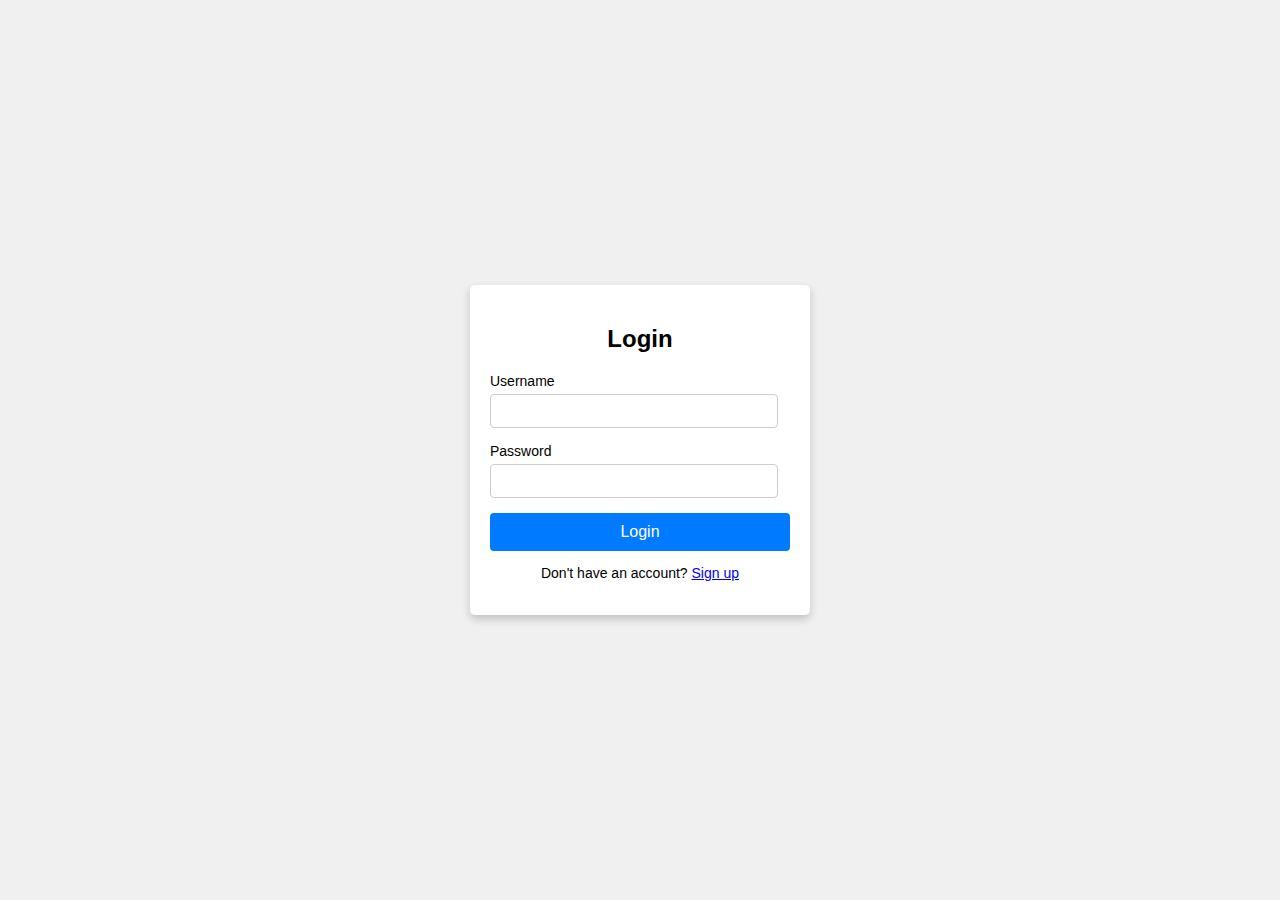
<file: templates/login.html>
<!DOCTYPE html>
<html lang="en">
<head>
  <meta charset="UTF-8">
  <meta name="viewport" content="width=device-width, initial-scale=1.0">
  <title>Login Page</title>
  <style>
    body {
      font-family: Arial, sans-serif;
      background-color: #f0f0f0;
      display: flex;
      justify-content: center;
      align-items: center;
      height: 100vh;
      margin: 0;
    }
    .login-container {
      background-color: #ffffff;
      padding: 20px;
      border-radius: 5px;
      box-shadow: 0 4px 8px rgba(0, 0, 0, 0.2);
      width: 300px;
    }
    h2 {
      text-align: center;
      margin-bottom: 20px;
    }
    .input-group {
      margin-bottom: 15px;
    }
    .input-group label {
      display: block;
      font-size: 14px;
      margin-bottom: 5px;
    }
    .input-group input {
      width: 90%;
      padding: 8px;
      font-size: 14px;
      border: 1px solid #ccc;
      border-radius: 4px;
    }
    .login-button {
      width: 100%;
      padding: 10px;
      background-color: #007bff;
      color: white;
      border: none;
      border-radius: 4px;
      font-size: 16px;
      cursor: pointer;
    }
    .login-button:hover {
      background-color: #0056b3;
    }
    .login-container p {
      text-align: center;
      font-size: 14px;
    }
  </style>
</head>
<body>
  <div class="login-container">
    <h2>Login</h2>
    <form action="/login" method="POST">
      <div class="input-group">
        <label for="username">Username</label>
        <input type="text" id="username" name="username" required>
      </div>
      <div class="input-group">
        <label for="password">Password</label>
        <input type="password" id="password" name="password" required>
      </div>
      <button type="submit" class="login-button">Login</button>
    </form>
    <p>Don't have an account? <a href="https://consolid-ai.com/">Sign up</a></p>
  </div>
</body>
</html>
</file>
